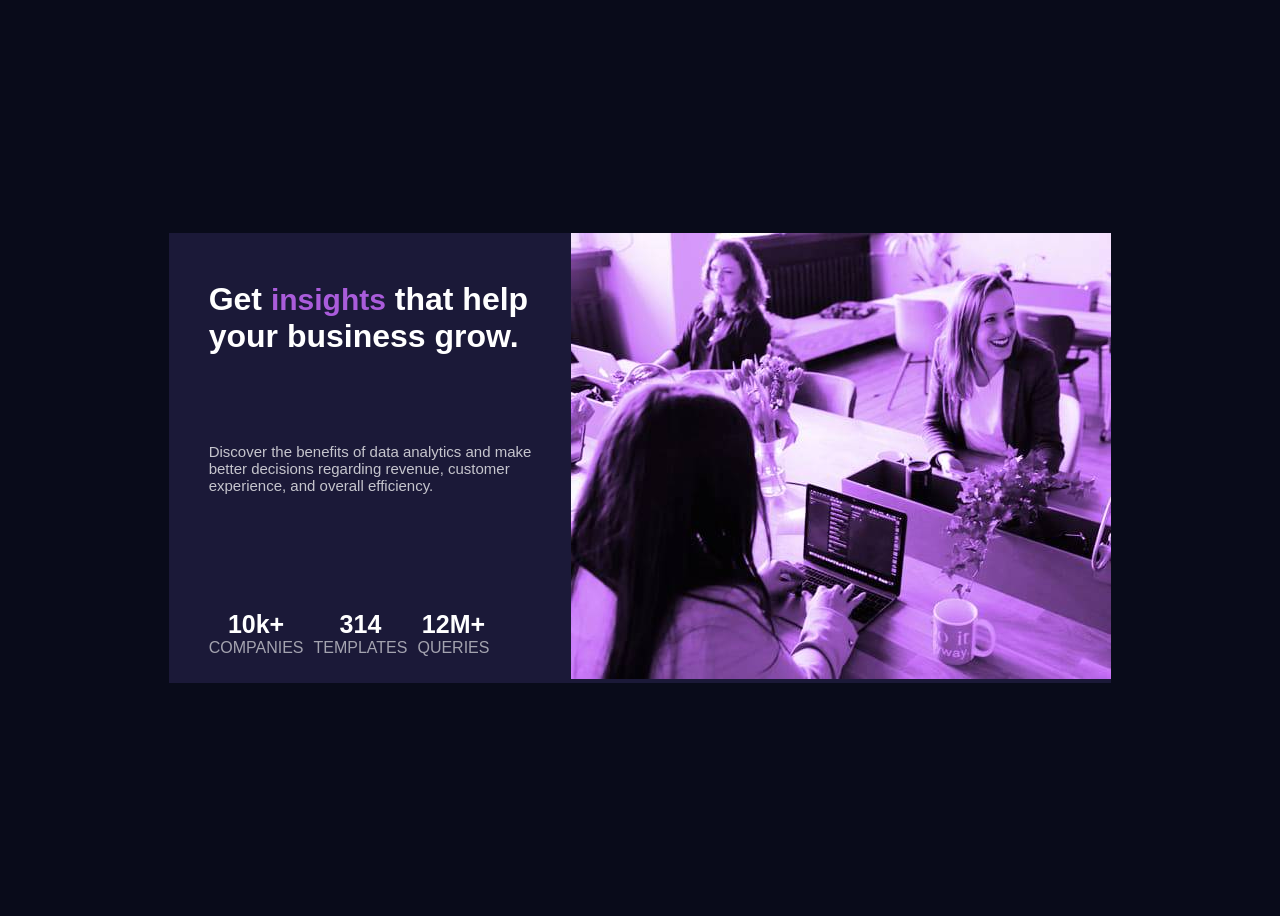
<file: index.html>
<!DOCTYPE html>
<html lang="en">
    <head>
      <meta charset='utf-8'>
      <meta name='viewport' content='width=device-width, initial-scale=1'>
        <title>StatsPreviewCard</title>
        <link rel="preconnect" href="https://fonts.google.com/specimen/Lexend+Deca">
        <link rel="stylesheet" href="https://fonts.google.com/specimen/Lexend+Deca?preview.size=37&query=Lexend+Deca">
        
        <link rel="stylesheet" href="Stats_Preview.css">
        
    </head>
    <body>
        
          <div class="card">
            <div class="card-text">
              <h1>Get <b class="bold">insights</b> that help<br> your business grow.
              </h1>

              <p id="fr">Discover the benefits of data analytics and make<br> better decisions regarding revenue, customer<br>
                experience, and overall efficiency.
              </p>

              <div class="stats-preview">
              <div class="stats"><b>10k+</b><br> COMPANIES</div>
              <div class="stats"><b>314</b><br> TEMPLATES</div>
              <div class="stats"><b>12M+</b><br> QUERIES</div>
              </div>
  
            </div>
            <div class="card-image">
              <img src="images/modified image-header-desktop.jpg" alt="a group of people">
            </div>

          </div>

        
    </body>
</html
</file>
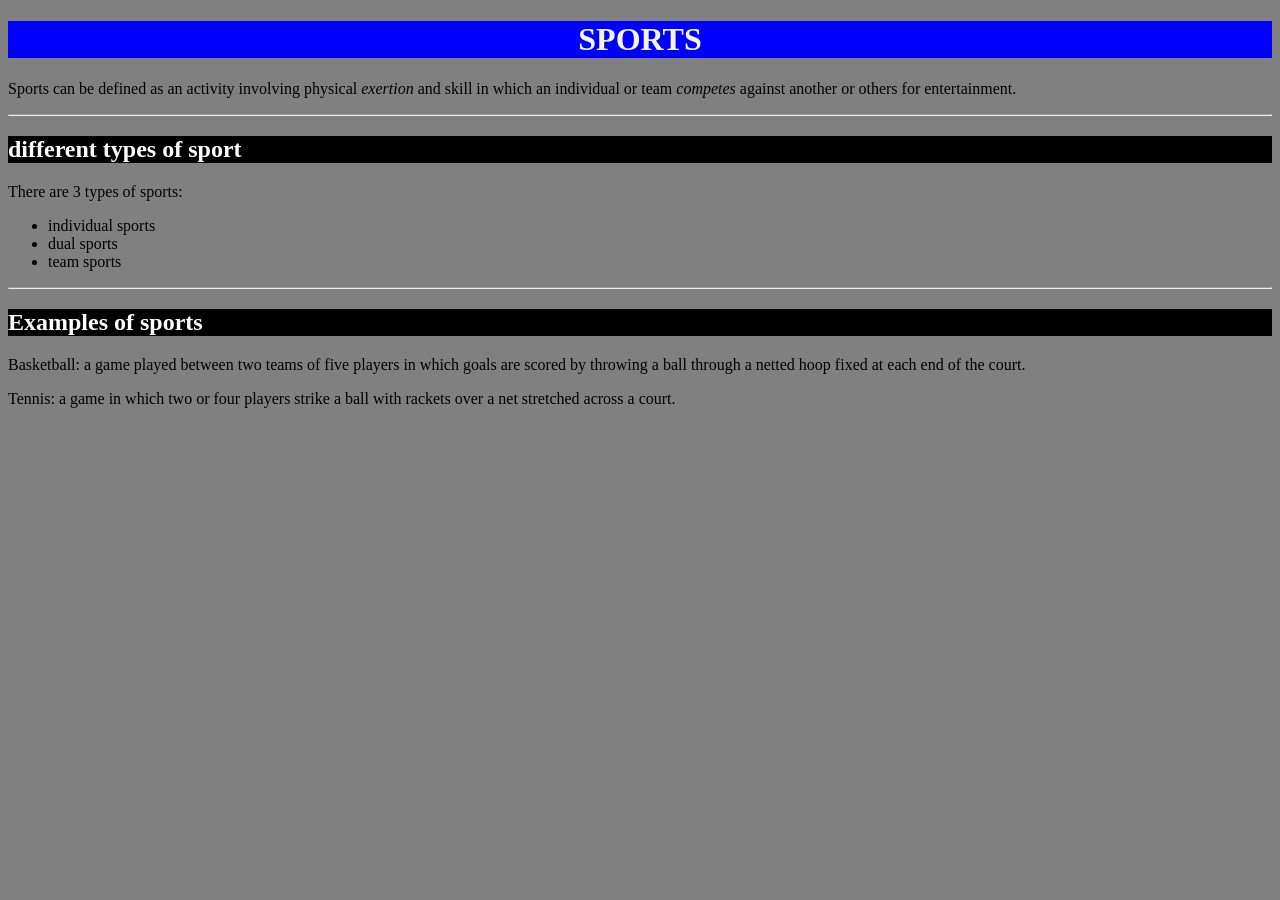
<file: hhhhyh.htm>
<!DOCTYPE html>
<html>
  <head>
    <title>Sports</title>
  </head>
  <body style="background-color: grey;">
    <h1 style="text-align: center; background-color: blue; color: beige;">SPORTS</h1>
    <p>Sports can be defined as an activity involving physical <em>exertion</em> and skill in which an individual or team <em>competes</em> against another or others for entertainment.</p>
    <hr>
    <h2 style="background-color: black; color: white;">different types of sport</h2>
    <p>
      There are 3 types of sports:
      <ul>
      <li>individual sports </li>
      <li>dual sports</li>
      <li>team sports</li>
      </ul>
      </p>
      <hr>
      <h2 style="background-color: black; color: white;">Examples of sports</h2>
      <p>Basketball: a game played between two teams of five players in which goals are scored by throwing a ball through a netted hoop fixed at each end of the court.</p>
      <p>Tennis: a game in which two or four players strike a ball with rackets over a net stretched across a court. </p>    
  </body>
</html>
</file>
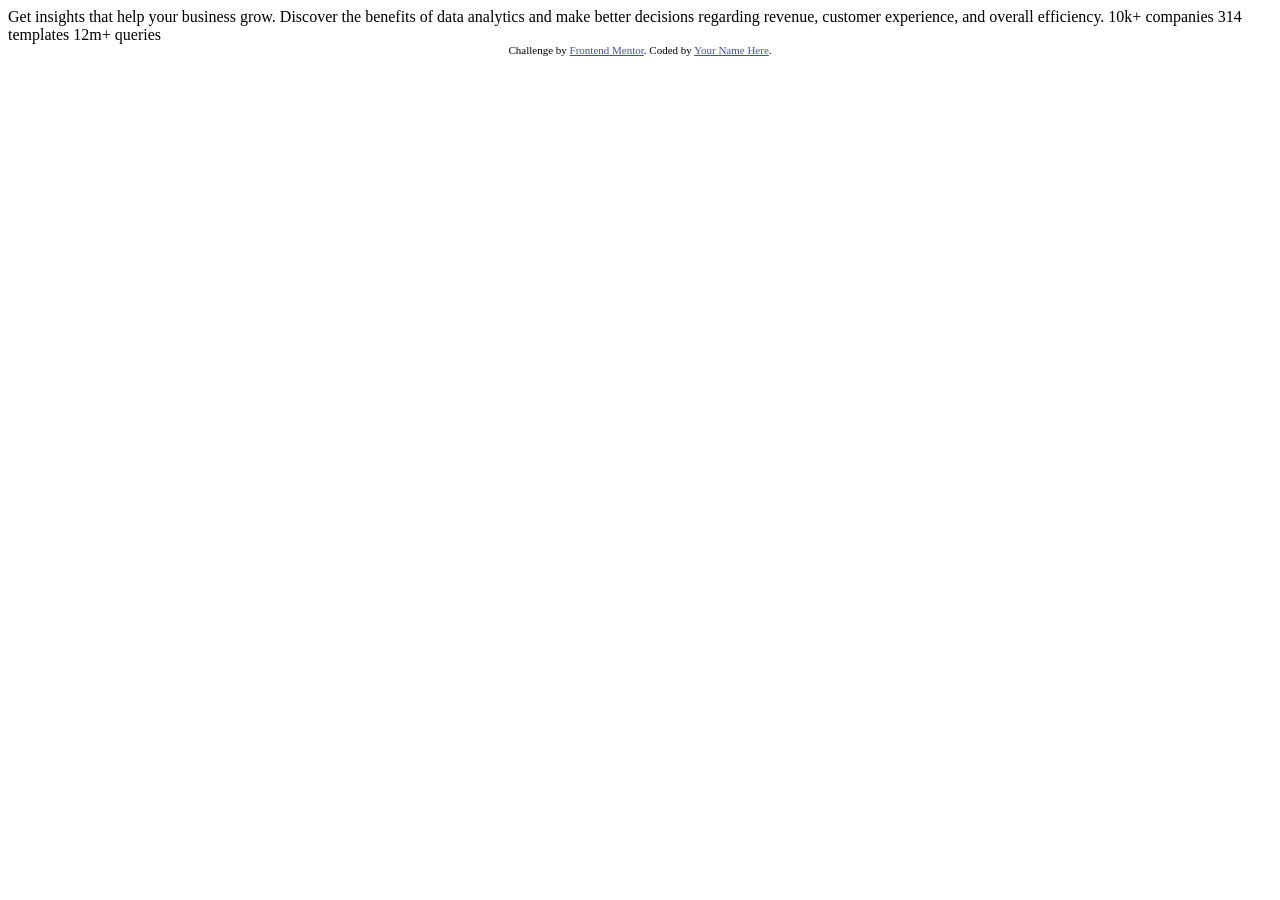
<file: Stats_Preview.html>
<!DOCTYPE html>
<html lang="en">
<head>
  <meta charset="UTF-8">
  <meta name="viewport" content="width=device-width, initial-scale=1.0"> <!-- displays site properly based on user's device -->

  <link rel="icon" type="image/png" sizes="32x32" href="./images/favicon-32x32.png">
  
  <title>Frontend Mentor | Stats preview card component</title>

  <!-- Feel free to remove these styles or customise in your own stylesheet 👍 -->
  <style>
    .attribution { font-size: 11px; text-align: center; }
    .attribution a { color: hsl(228, 45%, 44%); }
  </style>
</head>
<body>

  Get insights that help your business grow.

  Discover the benefits of data analytics and make better decisions regarding revenue, customer 
  experience, and overall efficiency.

  10k+ companies
  314 templates
  12m+ queries

  <div class="attribution">
    Challenge by <a href="https://www.frontendmentor.io?ref=challenge" target="_blank">Frontend Mentor</a>. 
    Coded by <a href="#">Your Name Here</a>.
  </div>
</body>
</html>
</file>
<file: Stats_Preview.css>
body{
    background-color: hsl(233, 47%, 7%);
    font-family: 'Lexand Deca', sans-serif;
    display: flex;
    justify-content: center;
    align-items: center;
    height: 100vh;
}
.card{
    display: flex;
    /* flex: 1; */
    background-color: hsl(244, 38%, 16%);
    /* width: auto; */
    justify-content: center; 


    /* flex: 1; */
}
.stats-preview{
    display: flex;
    color: hsla(0, 0%, 100%, 0.6);
    gap: 10px;
    margin-top: 3rem;
    /* margin-top: 60px; */
}
.stats{
    text-align: center;
}
h1{
    color: hsl(0, 0%, 100%);

}
#fr{
    color: hsla(0, 0%, 100%, 0.75);
    font-size: 15px;
}
/* main{
    background-color: hsl(244, 38%, 16%); 
    margin: 12% auto;
    width: 80%; 
    width: auto; 
} */
/* img{
    height: 100%;
} */
b{
    color: hsl(0, 0%, 100%);
    font-size: 25px;
}
.bold{
    color: hsl(277, 64%, 61%);
    font-size: 30px;
}
.card-text{
   display: flex;
   flex-direction: column;
   justify-content: space-around;
   padding: 0px 40px;
}
@media (max-width: 1025px) {
    body {
        /* margin: 0; */

        
    }

    .card {
        
        flex-direction: column;
        text-align: center;
    }
    .card-text{
        order: 2;
    }
    .card-image{
        order: 1;
    }
    img{
        display: block;
        height: auto;
        margin: auto;
        max-width: 100%;
    }
    .stats-preview{
        justify-content: center;
    }
    
}

@media (max-width: 430px) {
    .stats-preview{
        flex-direction: column;
        text-align: center;
    }
}
</file>
